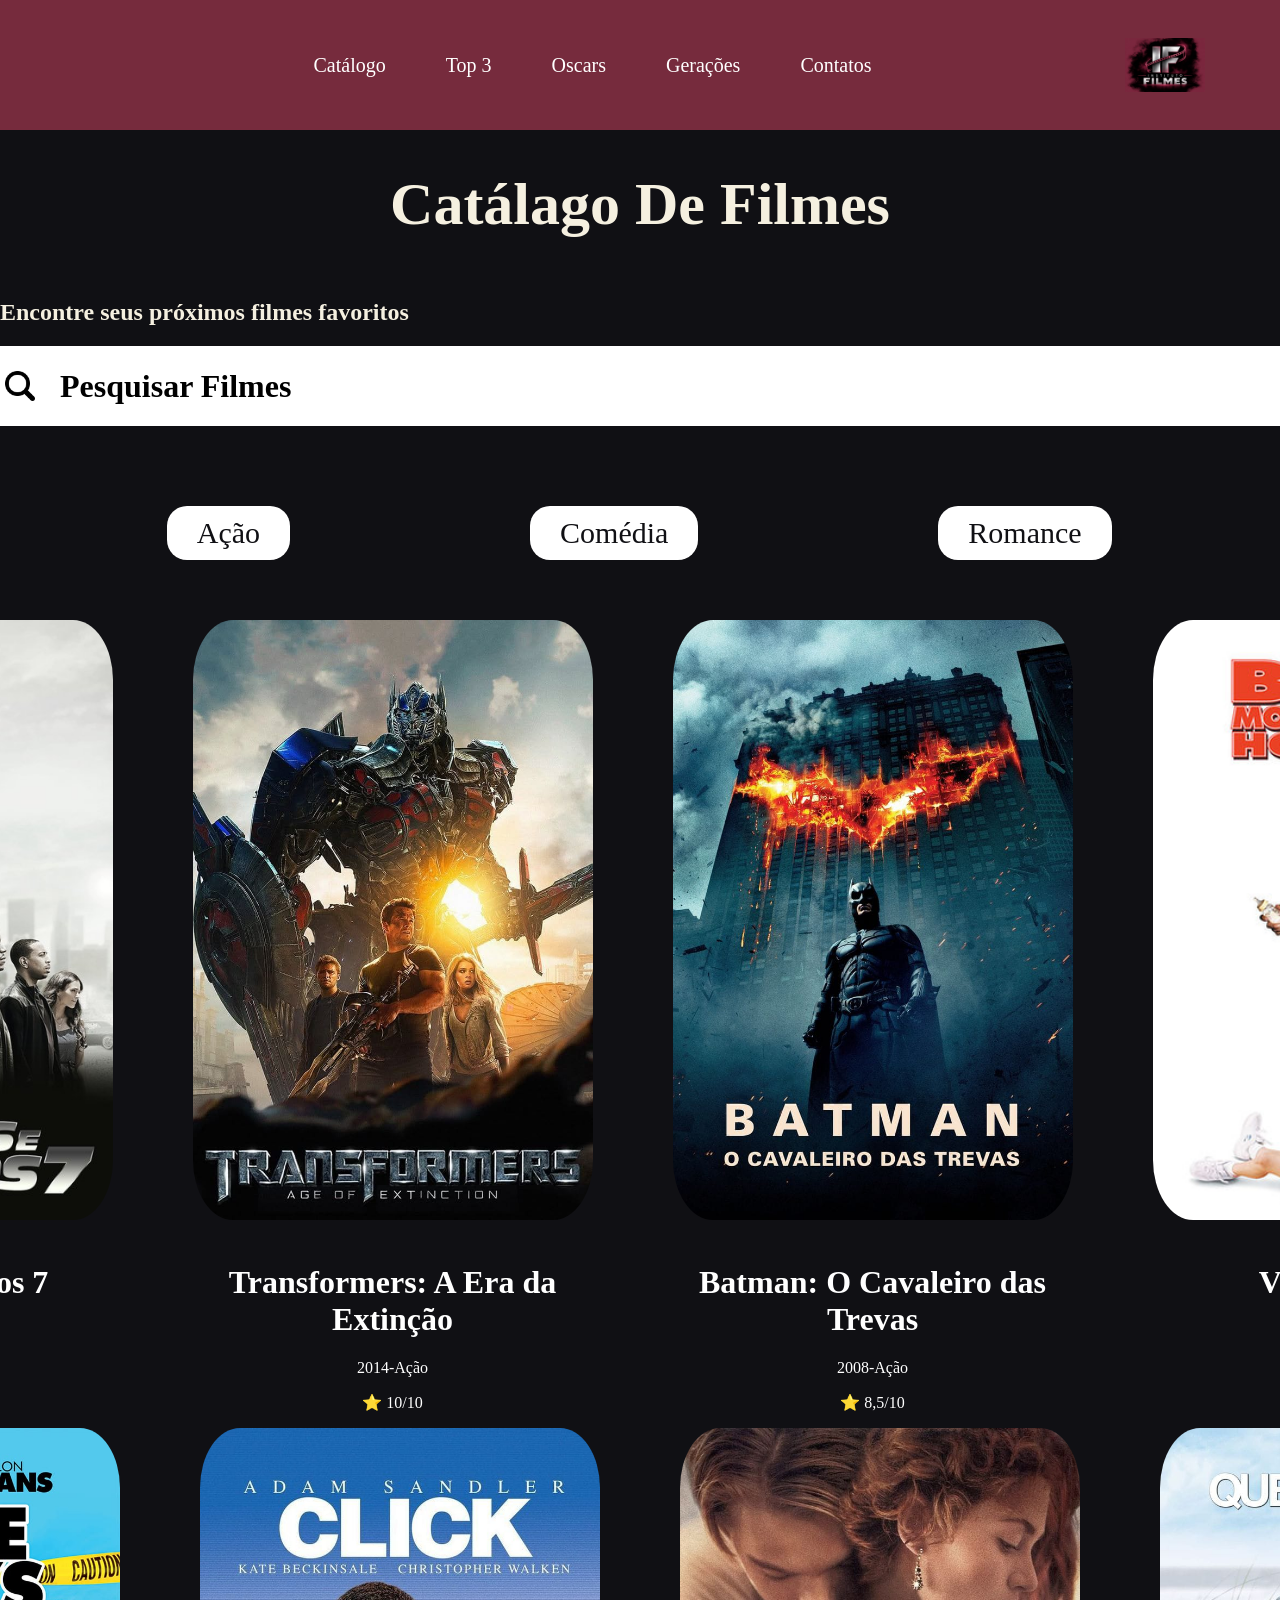
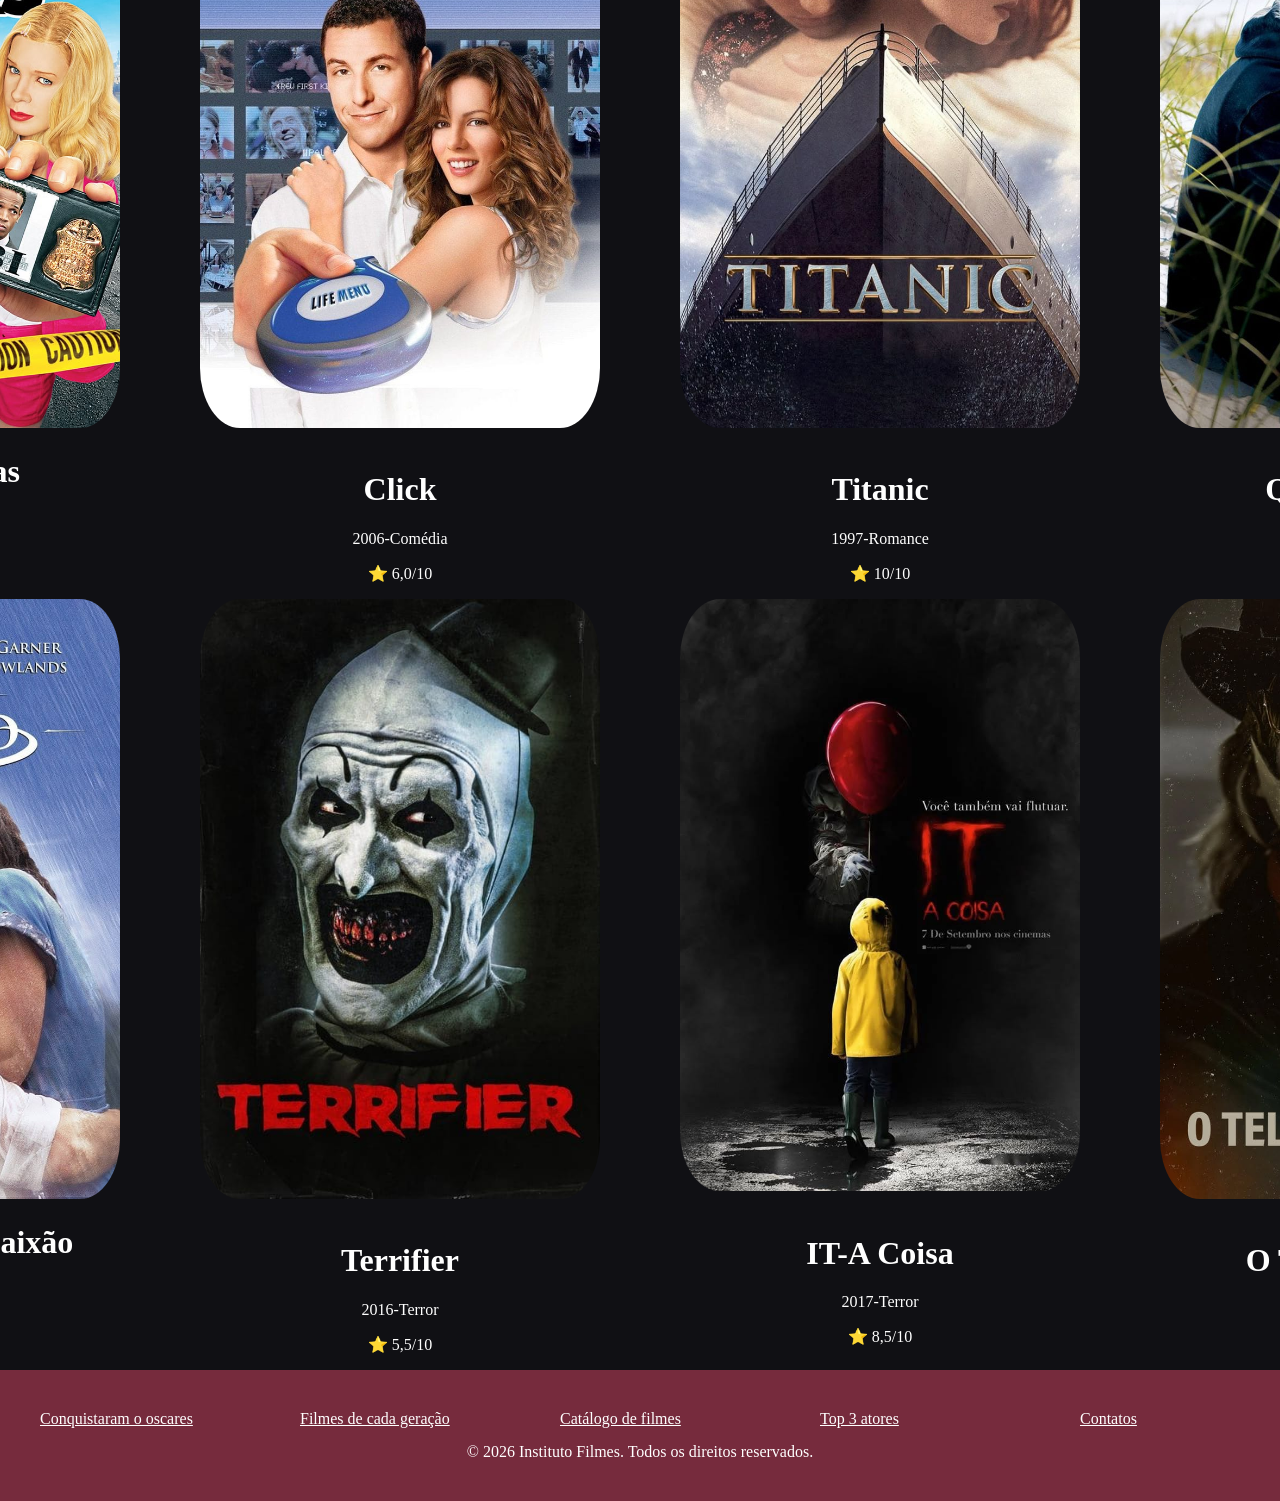
<file: site/pages/catalogo-filmes.html>
<!DOCTYPE html>
<html lang="en">

<head>
    <meta charset="UTF-8">
    <meta name="viewport" content="width=device-width, initial-scale=1.0">
    <title>Catálago de fimes</title>
    <link rel="stylesheet" href="../css/estilo-larissa1.css">
    <link rel="icon" type="image/png" href="../assets/img/logo01.jpeg">


<body>

    <header>
        <div></div>

        <nav class="topo-links">
            <a href="../pages/catalogo-filmes.html">Catálogo</a>
            <a href="../pages/atores.html">Top 3</a>
            <a href="../pages/oscar.html">Oscars</a>
            <a href="../pages/filmes-geracao.html">Gerações</a>
            <a href="../pages/contatos.html"> Contatos </a>
        </nav>


        <div class="logo">
              <img src="../assets/img/logo01.jpeg" alt="Logo da pagína">
            <a href="index.html"></a>
        </div>
    </header>

    <div class="card-tudo-cima">

        <div class="titulo-P">
            <h1> Catálago De Filmes </h1>
        </div>

        <div class="titulo-SB">
            <h2> Encontre seus próximos filmes favoritos </h2>
        </div>


        <div class="pesquisar">
            <img class="lupa-img" src="../assets/img/lupa.png" alt="imagem de lupa">
            <h1>Pesquisar Filmes</h1>
        </div>

        <div class="categorias">

            <div class="Catálago">
                <a> Todos </a>
            </div>

            <div class="Catálago">
                <a> Ação </a>
            </div>

            <div class="Catálago">
                <a> Comédia </a>
            </div>

            <div class="Catálago">
                <a> Romance </a>
            </div>

            <div class="Catálago">
                <a> Terror </a>
            </div>

        </div>

    </div>





    <div class="tudo-card-primeira-horizontal">

        <div class="linha">

            <div class="conteudo">
                <a href="https://pt.wikipedia.org/wiki/Furious_7" target="_blank">
                 <img class="imagems" src="../assets/img/velozes7=7.jpg" alt="imagem do filme velozes">
                </a>

                <img>
                <h1>Velozes e Furiosos 7</h1>
                <p>2015-Ação</p>
                <p>⭐ 9,5/10</p>

            </div>

            <div class="conteudo">
                <a href="https://pt.wikipedia.org/wiki/Transformers:_Age_of_Extinction" target="_blank">
                <img class="imagems" src="../assets/img/transforme.png" alt="imagem do filme transforme">
                </a>
                <img>
                <h1>Transformers: A Era da Extinção</h1>
                <p>2014-Ação</p>
                <p>⭐ 10/10</p>



            </div>


            <div class="conteudo">
                 <a href="https://pt.wikipedia.org/wiki/The_Dark_Knight" target="_blank">
                <img class="imagems" src="../assets/img/filme-batman.png" alt="imagem do filme batman">
                </a>
                <img>
                <h1>Batman: O Cavaleiro das Trevas</h1>
                <p>2008-Ação</p>
                <p>⭐ 8,5/10</p>

            </div>

            <div class="conteudo">
                <a href="https://pt.wikipedia.org/wiki/Big_Momma%27s_House_2" target="_blank">
                <img class="imagems" src="../assets/img/vovo-zona2.webp" alt="imagem do filme vovó-zona2">
                </a>
                <img>
                <h1>Vovó...Zona 2</h1>
                <p>2006-Comédia</p>
                <p>⭐ 8,0/10</p>

            </div>

        </div>
    </div>
















    <div class="tudo-card-segunda-horizontal">

        <div class="linha">

            <div class="conteudo">
                <a href="https://en-wikipedia-org.translate.goog/wiki/White_Chicks?_x_tr_sl=en&_x_tr_tl=pt&_x_tr_hl=pt&_x_tr_pto=tc" target="_blank">

                 <img class="imagems" src="../assets/img/as-branquelas-2.jpg" alt="imagem do filme as-brasquelas">
                 </a>

                <h1>As Branquelas</h1>
                <p>2004-Comédia</p>
                <p>⭐ 9,0/10</p>

            </div>

            <div class="conteudo">
                <a href="https://pt.wikipedia.org/wiki/Click_(filme)" target="_blank">

                <img class="imagems" src="../assets/img/imagem-click.jpg" alt="imagem-click">
                </a>

                <img>
                <h1>Click</h1>
                <p>2006-Comédia</p>
                <p>⭐ 6,0/10</p>



            </div>


            <div class="conteudo">
                <a href="https://pt.wikipedia.org/wiki/Titanic_(filme_de_1997)" target="_blank">
                <img class="imagems" src="../assets/img/imagem-titanic.jpg" alt="imagem imagem-titanic">
                </a>
                <img>
                <h1>Titanic</h1>
                <p>1997-Romance</p>
                <p>⭐ 10/10</p>

            </div>

            <div class="conteudo">
                <a href="https://en-wikipedia-org.translate.goog/wiki/Dear_John_(2010_film)?_x_tr_sl=en&_x_tr_tl=pt&_x_tr_hl=pt&_x_tr_pto=tc" target="_blank">
                <img class="imagems" src="../assets/img/filme-querido-john.jpg" alt="imagem-querido-jonh">
                </a>

                <img>
                <h1>Querido John</h1>
                <p>Querido John</p>
                <p>⭐ 7,5/10</p>

            </div>

        </div>
    </div>












        <div class="tudo-card-terceira-horizontal">

        <div class="linha">

            <div class="conteudo">
                <a href="https://en-wikipedia-org.translate.goog/wiki/The_Notebook?_x_tr_sl=en&_x_tr_tl=pt&_x_tr_hl=pt&_x_tr_pto=tc" target="_blank">
            
                 <img class="imagems" src="../assets/img/filme-paixão.jpeg" alt="imagem do filme o diário de uma paixão">

                 </a>

                <h1>Diário De Uma Paixão</h1>
                <p>2002-Romance</p>
                <p>⭐ 10/10</p>

            </div>

            <div class="conteudo">
                <a href="https://pt.wikipedia.org/wiki/Terrifier" target="_blank">

                <img class="imagems" src="../assets/img/filme-terrifier.jpg" alt="imagem-do-filme-terrifier">
                </a>

                <img>
                <h1>Terrifier</h1>
                <p>2016-Terror</p>
                <p>⭐ 5,5/10</p>



            </div>


            <div class="conteudo">
                <a href="https://pt.wikipedia.org/wiki/It_(2017)" target="_blank">
                <img class="imagems" src="../assets/img/filme-it.jpg" alt="imagem-do-it-A coisa">
                </a>
                <img>
                <h1> IT-A Coisa</h1>
                <p>2017-Terror</p>
                <p>⭐ 8,5/10</p>

            </div>

            <div class="conteudo">
                <a href="https://pt.wikipedia.org/wiki/The_Black_Phone" target="_blank">
                <img class="imagems" src="../assets/img/filme-telefone-preto.jpg" alt="imagem-telefone-preto">
                </a>
                <img>
                <h1>O Telefone Preto</h1>
                <p>2022-Terror</p>
                <p>⭐ 9,0/10</p>

            </div>

        </div>
























    


    </div>










     <footer>
        <div class="rodape">

            <div class="bloco">
                <div class="rp">
                    <a href="../projeto-final-lp2-main/site/pages/oscar.html">Conquistaram o oscares</a>
                </div>
            </div>

            <div class="bloco">
                <div class="rp">
                    <a href="../projeto-final-lp2-main/site/pages/filmes-geracao.html">Filmes de cada geração</a>
                </div>
            </div>

            <div class="bloco">
                <div class="rp"> <a href="../projeto-final-lp2-main/site/pages/catalogo-filmes.html">Catálogo de filmes</a>
                </div>
            </div>

            <div class="bloco">
                <div class="rp">
                    <a href="../projeto-final-lp2-main/site/pages/atores.html">Top 3 atores</a>
                </div>


            </div>

            <div class="bloco">
                <div class="rp">
                    <a href="../projeto-final-lp2-main/site/pages/contatos.html">Contatos</a>
                </div>

            </div>

        </div>

        <div class="rodapefim">
            © 2026 Instituto Filmes. Todos os direitos reservados.
        </div>
    </footer>




</body>

</html>
</file>
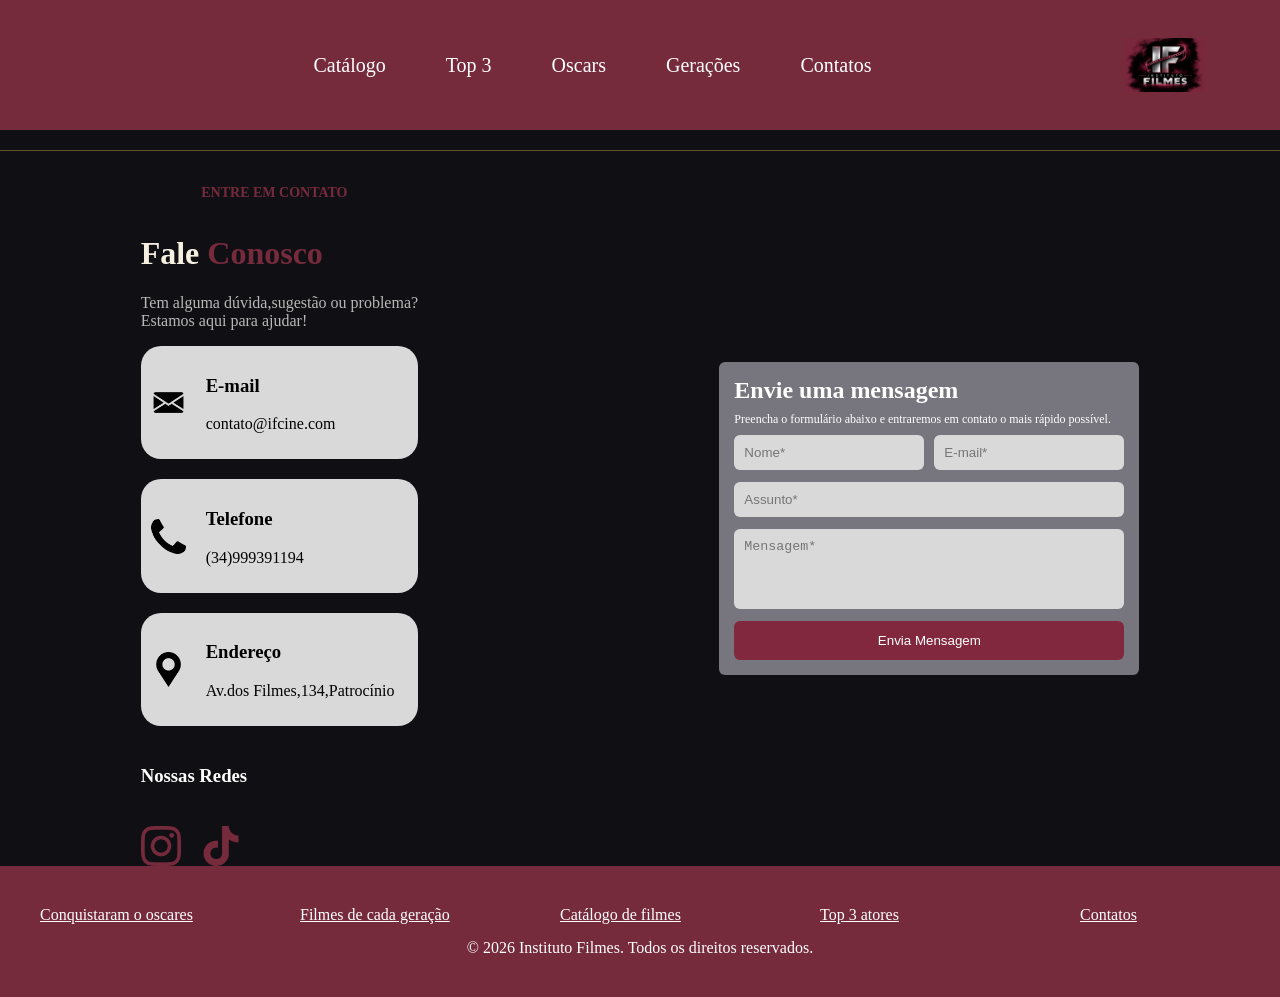
<file: site/pages/contatos.html>
<!DOCTYPE html>
<html lang="en">

<head>
    <meta charset="UTF-8">
    <meta name="viewport" content="width=device-width, initial-scale=1.0">
    <title>Document</title>
    <link rel="stylesheet" href="../css/estilo-larissa1.css">
    <link rel="icon" type="image/png" href="../assets/img/logo01.jpeg">

</head>

<body>

    <header>
        <div></div>

        <nav class="topo-links">
            <a href="../pages/catalogo-filmes.html">Catálogo</a>
            <a href="../pages/atores.html">Top 3</a>
            <a href="../pages/oscar.html">Oscars</a>
            <a href="../pages/filmes-geracao.html">Gerações</a>
            <a href="../pages/contatos.html"> Contatos </a>
        </nav>


        <div class="logo">
              <img src="../assets/img/logo01.jpeg" alt="Logo da pagína">
            <a href="index.html"></a>
        </div>
    </header>


    <div class="linha2"></div>

    <div class="card-tudo-contato">
        <div class="card-tudo-esquerda">

            <div class="entre-contato">
                <h2 class="subtitulo">ENTRE EM CONTATO</h2>
                <div class="linha3"></div>
            </div>

            <h1 class="titulo-contato">Fale <span class="conosco">Conosco</span></h1>

            <p class="descricao">
                Tem alguma dúvida,sugestão ou problema?<br>
                Estamos aqui para ajudar!
            </p>





            <div class="conteudo-principal1">

                <div class="informacoes">

                    <div class="info">
                        <img class="iconeInfo" src="../assets/img/gmail].png ">
                        <div>
                            <h3>E-mail</h3>
                            <p>contato@ifcine.com</p>
                        </div>
                    </div>

                    <div class="info">
                        <img class="iconeInfo" src="../assets/img/telefone(1).png">
                        <div>
                            <h3>Telefone</h3>
                            <p>(34)999391194</p>
                        </div>
                    </div>

                    <div class="info">
                       <img class="iconeInfo" src="../assets/img/pin-de-localizacao.png">
                        <div>
                            <h3>Endereço</h3>
                            <p>Av.dos Filmes,134,Patrocínio</p>
                        </div>
                    </div>

                    <h3 class="redes-titulo">Nossas Redes</h3>

                    <div class="redes">
                        <img class="icone" src="../assets/img/instagram(2).png" alt="icone do instagram">
                        <img class="icone" src="../assets/img/tik-tok2.png" alt="icone do Tiktok">
                    </div>



                </div>
            </div>

        </div>







        <div class="formulario">

            <h2>Envie uma mensagem</h2>

            <p>
                Preencha o formulário abaixo e entraremos em contato o
                mais rápido possível.
            </p>

            <form>

                <div class="campos">
                    <input type="text" placeholder="Nome*">
                    <input type="email" placeholder="E-mail*">
                </div>

                <input type="text" placeholder="Assunto*">

                <textarea placeholder="Mensagem*"></textarea>

                <button type="submit">
                    Envia Mensagem
                </button>

            </form>

        </div>

    </div>



    <div class="linha-final"></div>

    </main>

    </div>

</body>

</html>












     <footer>
        <div class="rodape">

            <div class="bloco">
                <div class="rp">
                    <a href="../projeto-final-lp2-main/site/pages/oscar.html">Conquistaram o oscares</a>
                </div>
            </div>

            <div class="bloco">
                <div class="rp">
                    <a href="../projeto-final-lp2-main/site/pages/filmes-geracao.html">Filmes de cada geração</a>
                </div>
            </div>

            <div class="bloco">
                <div class="rp"> <a href="../projeto-final-lp2-main/site/pages/catalogo-filmes.html">Catálogo de filmes</a>
                </div>
            </div>

            <div class="bloco">
                <div class="rp">
                    <a href="../projeto-final-lp2-main/site/pages/atores.html">Top 3 atores</a>
                </div>


            </div>

            <div class="bloco">
                <div class="rp">
                    <a href="../projeto-final-lp2-main/site/pages/contatos.html">Contatos</a>
                </div>

            </div>

        </div>

        <div class="rodapefim">
            © 2026 Instituto Filmes. Todos os direitos reservados.
        </div>
    </footer>












</body>

</html>
</file>
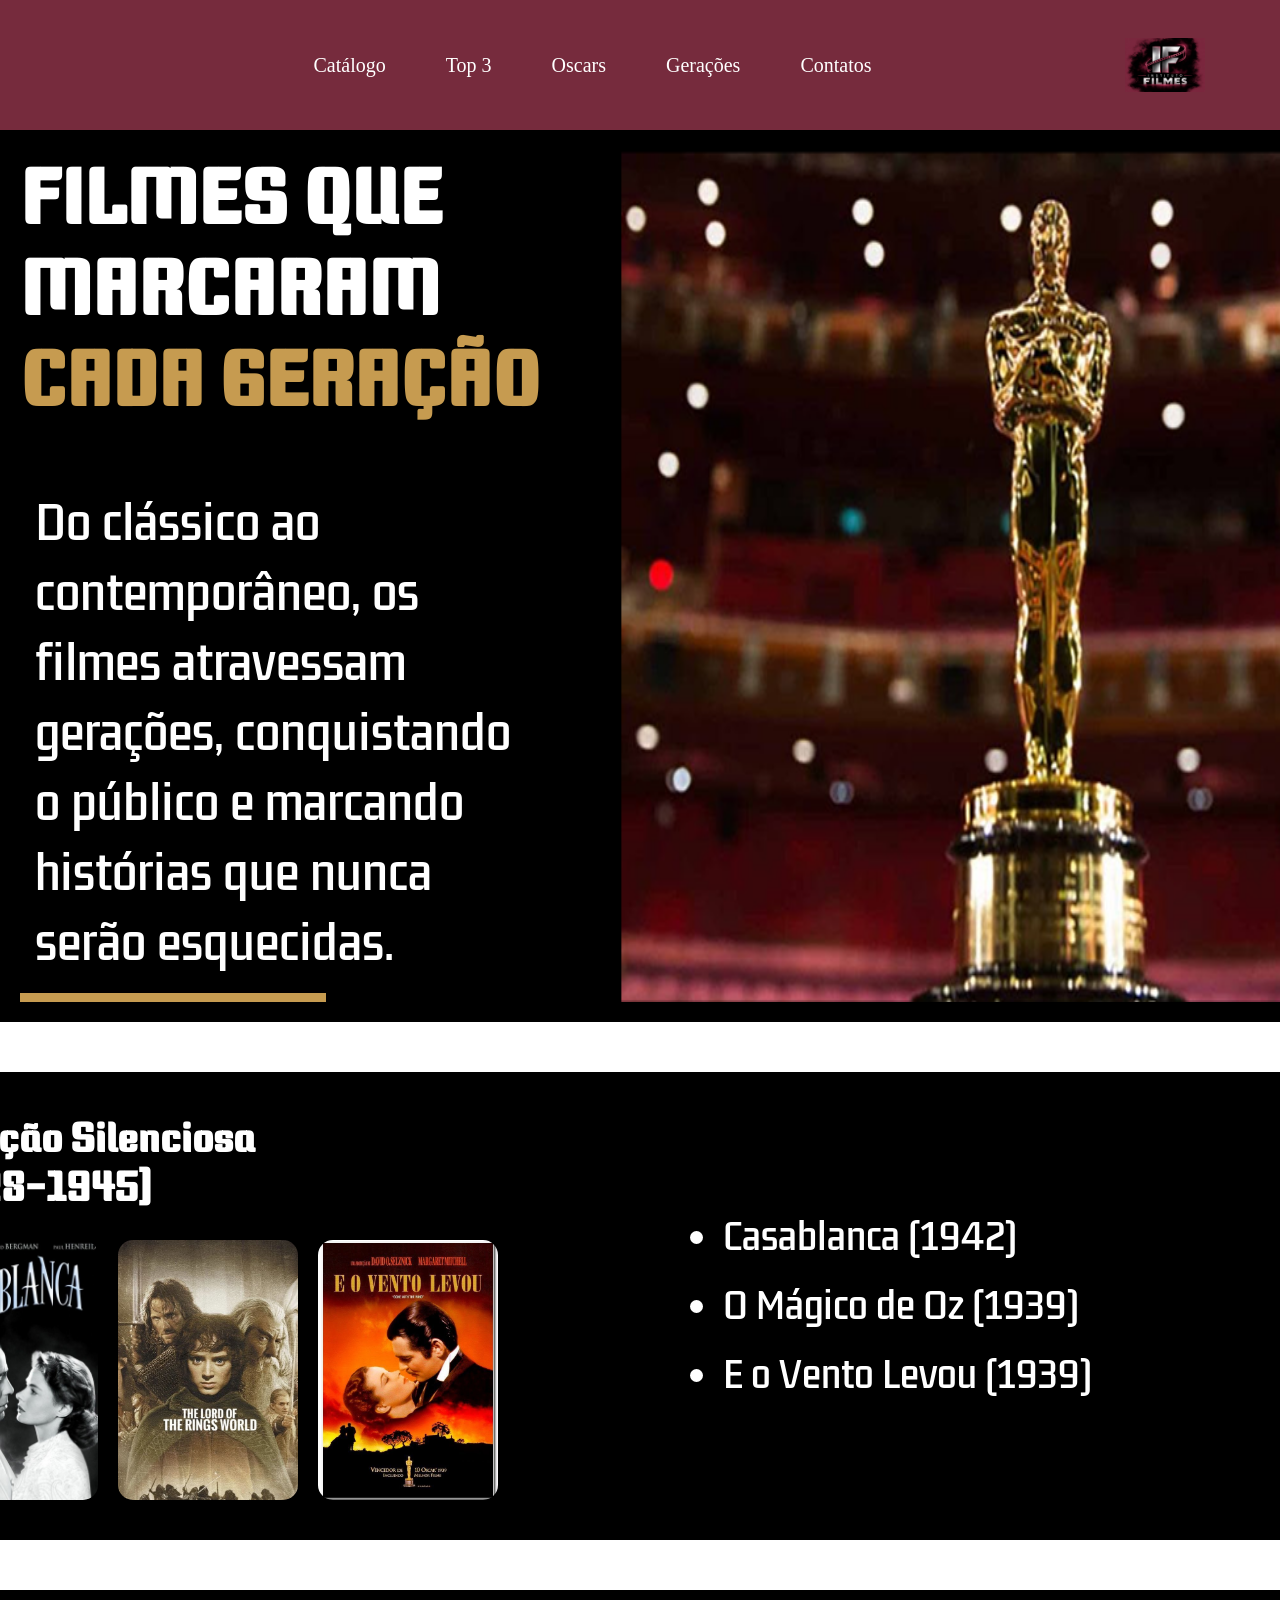
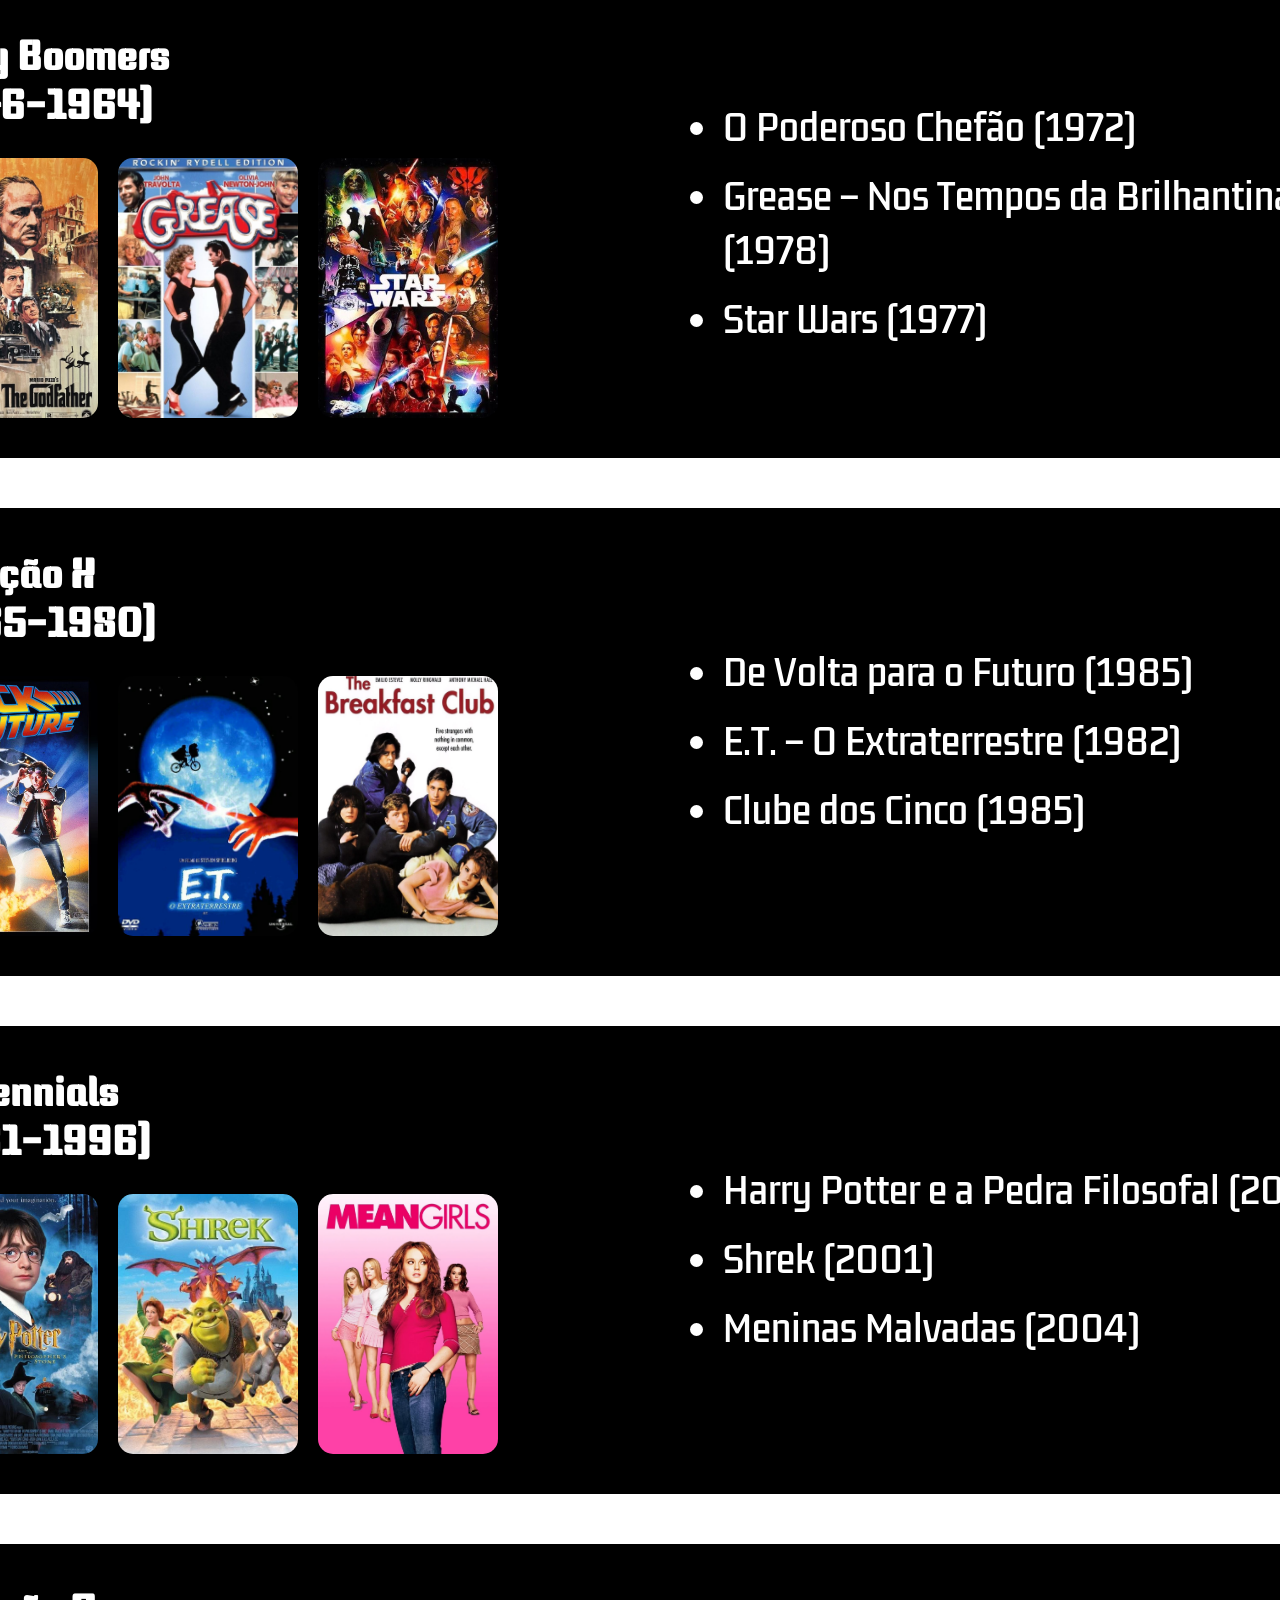
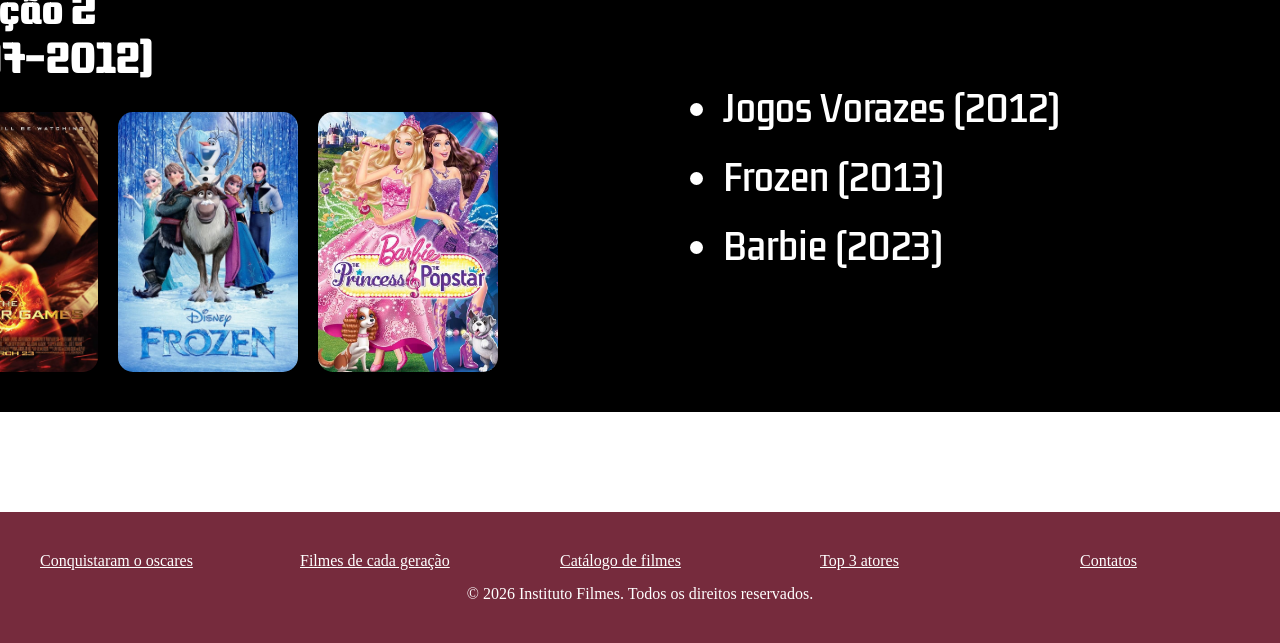
<file: site/pages/filmes-geracao.html>
<!DOCTYPE html>
<html lang="en">

<head>
    <meta charset="UTF-8">
    <meta name="viewport" content="width=device-width, initial-scale=1.0">
    <title>Filmes que marcaram cada geração</title>
    <link rel="stylesheet" href="../css/estilo.css">
    <link rel="icon" type="image/png" href="../assets/img/logo01.jpeg">

</head>

<body>

    <header>
        <div></div>

        <nav class="topo-links">
            <a href="../pages/catalogo-filmes.html">Catálogo</a>
            <a href="../pages/atores.html">Top 3</a>
            <a href="../pages/oscar.html">Oscars</a>
            <a href="../pages/filmes-geracao.html">Gerações</a>
            <a href="../pages/contatos.html"> Contatos </a>
        </nav>


        <div class="logo">
              <img src="../assets/img/logo01.jpeg" alt="Logo da pagína">
            <a href="index.html"></a>
        </div>
    </header>

    <div class="cardpag2">

        <div class="card1pag2">
            <div class="titulo1">
                <h1>FILMES QUE MARCARAM <span class="destaquedotext">CADA GERAÇÃO</span></h1>
            </div>

            <p>Do clássico ao contemporâneo,
                os filmes atravessam gerações, conquistando o público e marcando histórias que nunca serão
                esquecidas.</p>

            <div class="linhapag2"></div>

        </div>
        <div class="card2pag2">

            <img class="img2" src="../assets/img/Rectangle 35.png" alt="logo da img do oscar" style="width: 850px;">

        </div>

    </div>
    </div>

    <div class="filmes-pag2">
        
            <div class="timeline-linha">
                <div class="bolinha"></div>
                <div class="bolinha"></div>
                <div class="bolinha"></div>
                <div class="bolinha"></div>
                <div class="bolinha"></div>
            </div>
            
        <div class="cards0">
            <div class="card0pag2">
                <div class="card0-esquerda">
                    <div class="card0-geracao">
                        <h2>Geração Silenciosa</h2>
                        <h2>(1928–1945)</h2>
                    </div>
                    <div class="card0-cartazes">
                        <img src="../assets/img/casablanp2.jpeg" alt="casablanca">
                        <img src="../assets/img/thelord.jpeg" alt="thelord">
                        <img src="../assets/img/eoventop2.jpeg" alt="eovento">
                    </div>
                </div>
                <div class="card0direita">
                    <ul>
                        <li>
                            Casablanca (1942)
                        </li>
                        <li>
                            O Mágico de Oz (1939)
                        </li>
                        <li>
                            E o Vento Levou (1939)
                        </li>
                    </ul>
                </div>
            </div>



            <div class="card0pag2">
                <div class="card0-esquerda">
                    <div class="card0-geracao">
                        <h2>Baby Boomers</h2>
                        <h2>(1946–1964)</h2>
                    </div>
                    <div class="card0-cartazes">
                        <img src="../assets/img/opoderosop2.jpeg" alt="opoder">
                        <img src="../assets/img/greasep2.jpeg" alt="grease">
                        <img src="../assets/img/starp2.jpeg" alt="starwars">
                    </div>
                </div>
                <div class="card0direita">
                    <ul>
                        <li>O Poderoso Chefão (1972)</li>
                        <li>Grease – Nos Tempos da Brilhantina (1978)</li>
                        <li>Star Wars (1977)</li>
                    </ul>
                </div>
            </div>



            <div class="card0pag2">
                <div class="card0-esquerda">
                    <div class="card0-geracao">
                        <h2>Geração X</h2>
                        <h2>(1965–1980)</h2>
                    </div>
                    <div class="card0-cartazes">
                        <img src="../assets/img/devolap2.jpeg" alt="devolta">
                        <img src="../assets/img/etp2.jpeg" alt="et">
                        <img src="../assets/img/clubp2.jpeg" alt="clube">
                    </div>
                </div>
                <div class="card0direita">
                    <ul>
                        <li>De Volta para o Futuro (1985)</li>
                        <li>E.T. – O Extraterrestre (1982)</li>
                        <li>Clube dos Cinco (1985)</li>
                    </ul>
                </div>
            </div>



            <div class="card0pag2">
                <div class="card0-esquerda">
                    <div class="card0-geracao">
                        <h2>Millennials</h2>
                        <h2>(1981–1996)</h2>
                    </div>
                    <div class="card0-cartazes">
                        <img src="../assets/img/harryp2.jpeg" alt="Harry">
                        <img src="../assets/img/shrekp2.jpeg" alt="Shrek">
                        <img src="../assets/img/meninasp2.jpeg" alt="Meninas">
                    </div>
                </div>
                <div class="card0direita">
                    <ul>
                        <li>Harry Potter e a Pedra Filosofal (2001)</li>
                        <li>Shrek (2001)</li>
                        <li>Meninas Malvadas (2004)</li>
                    </ul>
                </div>
            </div>



            <div class="card0pag2">
                <div class="card0-esquerda">
                    <div class="card0-geracao">
                        <h2>Geração Z</h2>
                        <h2>(1997–2012)</h2>
                    </div>
                    <div class="card0-cartazes">
                        <img src="../assets/img/jogosp2.jpeg" alt="Jogos">
                        <img src="../assets/img/frozp2.jpeg" alt="Frozen">
                        <img src="../assets/img/barbiep2.jpeg" alt="Barbie">
                    </div>
                </div>
                <div class="card0direita">
                    <ul>
                        <li>Jogos Vorazes (2012)</li>
                        <li>Frozen (2013)</li>
                        <li>Barbie (2023)</li>
                    </ul>
                </div>
            </div>


        </div>

    </div>


     <footer>
        <div class="rodape">

            <div class="bloco">
                <div class="rp">
                    <a href="../projeto-final-lp2-main/site/pages/oscar.html">Conquistaram o oscares</a>
                </div>
            </div>

            <div class="bloco">
                <div class="rp">
                    <a href="../projeto-final-lp2-main/site/pages/filmes-geracao.html">Filmes de cada geração</a>
                </div>
            </div>

            <div class="bloco">
                <div class="rp"> <a href="../projeto-final-lp2-main/site/pages/catalogo-filmes.html">Catálogo de filmes</a>
                </div>
            </div>

            <div class="bloco">
                <div class="rp">
                    <a href="../projeto-final-lp2-main/site/pages/atores.html">Top 3 atores</a>
                </div>


            </div>

            <div class="bloco">
                <div class="rp">
                    <a href="../projeto-final-lp2-main/site/pages/contatos.html">Contatos</a>
                </div>

            </div>

        </div>

        <div class="rodapefim">
            © 2026 Instituto Filmes. Todos os direitos reservados.
        </div>
    </footer>

</body>

</html>
</file>
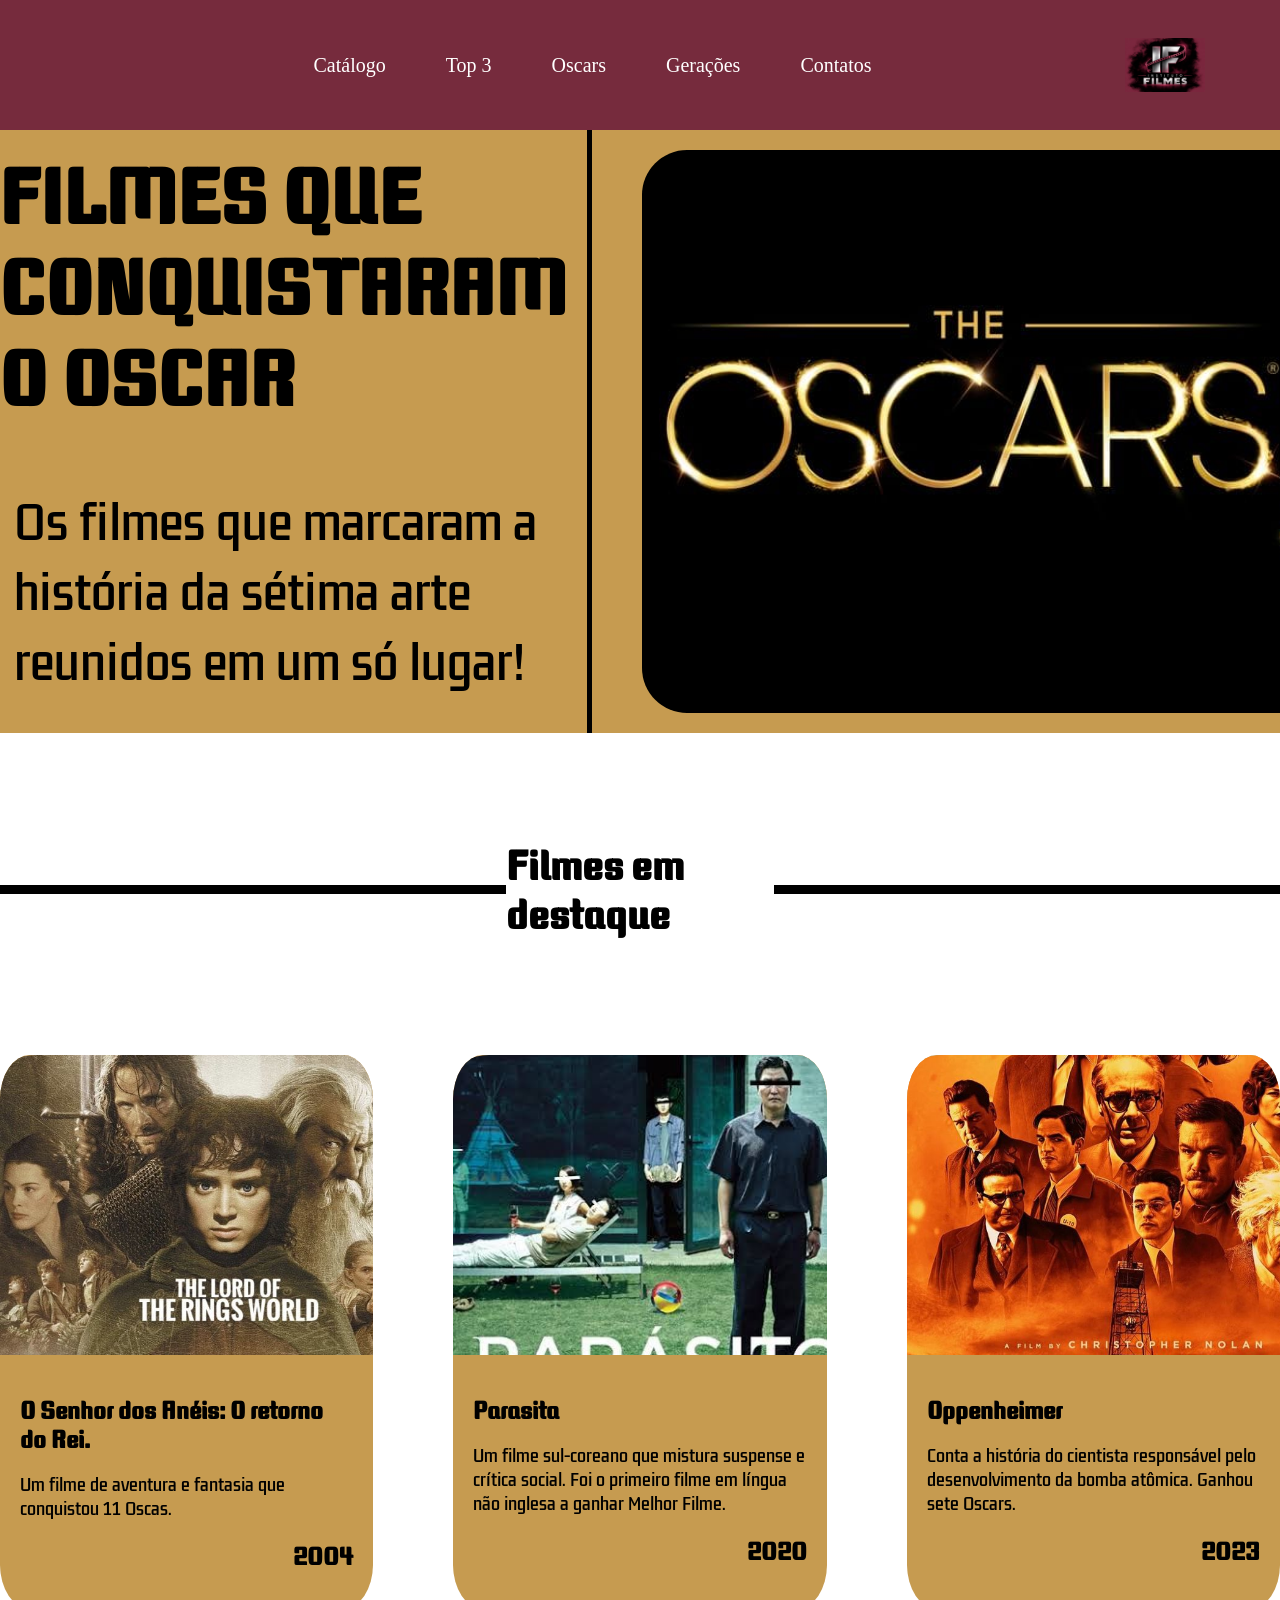
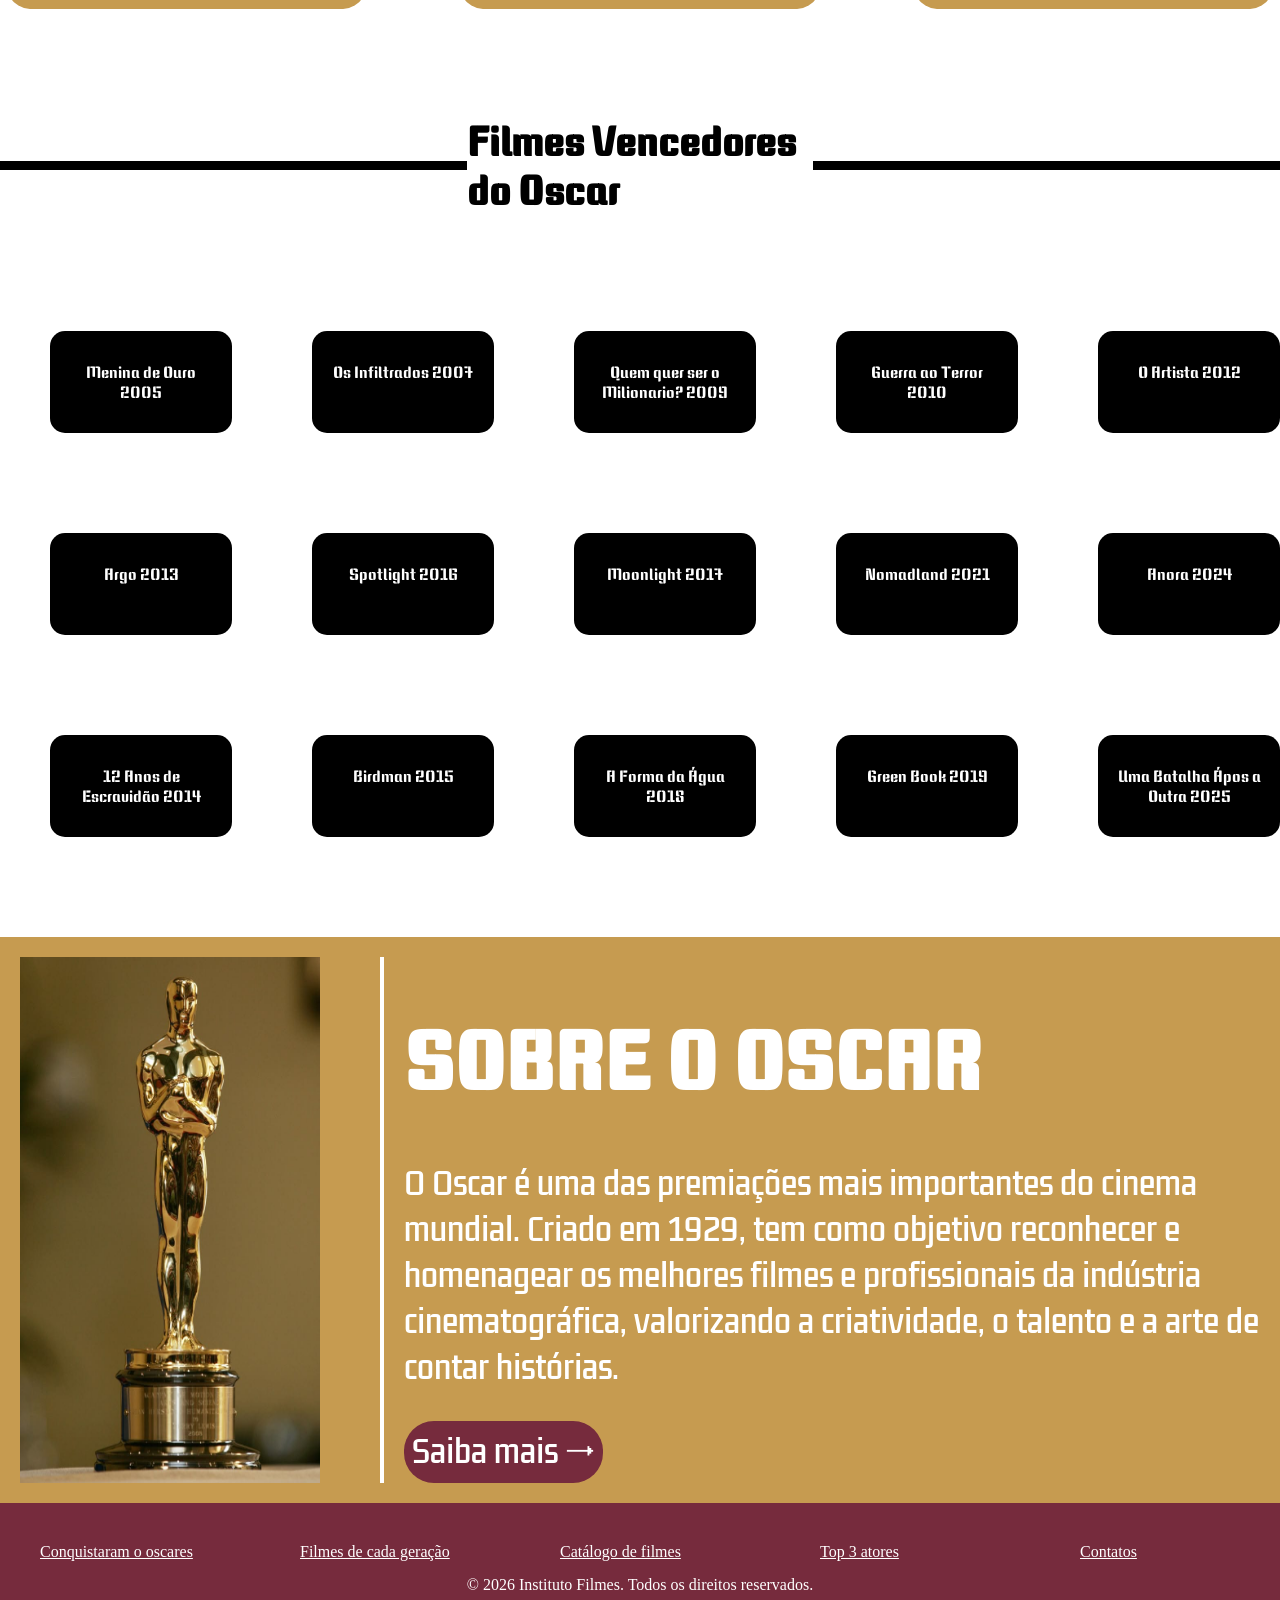
<file: site/pages/oscar.html>
<!DOCTYPE html>
<html lang="en">

<head>
    <meta charset="UTF-8">
    <meta name="viewport" content="width=device-width, initial-scale=1.0">
    <title>Filmes que conquistaram o Osca</title>
    <link rel="stylesheet" href="../css/estilo.css">
    <link rel="icon" type="image/png" href="../assets/img/logo01.jpeg">

</head>

<body>

    <header>
        <div></div>

        <nav class="topo-links">
            <a href="../pages/catalogo-filmes.html">Catálogo</a>
            <a href="../pages/atores.html">Top 3</a>
            <a href="../pages/oscar.html">Oscars</a>
            <a href="../pages/filmes-geracao.html">Gerações</a>
            <a href="../pages/contatos.html"> Contatos </a>
        </nav>


        <div class="logo">
              <img src="../assets/img/logo01.jpeg" alt="Logo da pagína">
            <a href="index.html"></a>
        </div>
    </header>

    <div class="card0">

        <div class="card1">
            <div class="titulo1">
                <h1>FILMES QUE CONQUISTARAM O OSCAR</h1>
            </div>

            <p>Os filmes que marcaram a história da sétima arte reunidos em um só lugar!</p>

        </div>
        <div class="card2">

            <img class="img1" src="../assets/img/imagemtheoscar.jpeg" alt="logo da img do oscar">

        </div>

    </div>

    </div>

    <div class="titulo2">
        <div class="linha"></div>
        <h1>Filmes em destaque</h1>
        <div class="linha"></div>
    </div>

    <div class="cardao">
        <div class="cardinho">

            <img src="../assets/img/thelord.jpeg" alt="imagemdoprimeirofilme">

            <div class="cardinho-textos">
                <h2>O Senhor dos Anéis: O retorno do Rei.</h2>
                <p>Um filme de aventura e fantasia que conquistou 11 Oscas.</p>
                <h2 id="direita">2004</h2>
            </div>

        </div>

        <div class="cardinho">

            <img src="../assets/img/parasitos.jpeg" alt="imagemdosegundofilme">
            <div class="cardinho-textos">
                <h2>Parasita</h2>
                <p>Um filme sul-coreano que mistura suspense e crítica social. Foi o primeiro filme em língua não
                    inglesa a ganhar Melhor Filme.</p>
                <h2 id="direita">2020</h2>
            </div>
        </div>

        <div class="cardinho">

            <img src="../assets/img/oppenheimer.jpeg" alt="imagemdoterceirofilme">
            <div class="cardinho-textos">
                <h2>Oppenheimer</h2>
                <p>Conta a história do cientista responsável pelo desenvolvimento da bomba atômica. Ganhou sete Oscars.
                </p>
                <h2 id="direita">2023</h2>
            </div>

        </div>

    </div>

    <div class="titulo2">

        <div class="linha"></div>
        <h1>Filmes Vencedores do Oscar</h1>
        <div class="linha"></div>

    </div>

    <div class="parent">

        <div class="div1">
            <a href="https://pt.wikipedia.org/wiki/Million_Dollar_Baby" target="_blank">
            <p>Menina de Ouro 2005</p></a>
        </div>

        <div class="div2">
            <a href="https://pt.wikipedia.org/wiki/The_Departed" target="_blank">
            <p>Os Infiltrados 2007</p></a>
        </div>

        <div class="div3">
            <a href="https://pt.wikipedia.org/wiki/Slumdog_Millionaire" target="_blank">
            <p>Quem quer ser o Milionario? 2009</p></a>
        </div>

        <div class="div4">
            <a href="https://pt.wikipedia.org/wiki/The_Hurt_Locker" target="_blank">
            <p>Guerra ao Terror 2010</p></a>
        </div>

        <div class="div5">
            <a href="https://pt.wikipedia.org/wiki/O_Artista" target="_blank">
            <p>O Artista 2012</p></a>
        </div>

        <div class="div6">
            <a href="https://pt.wikipedia.org/wiki/Argo_(filme)" target="_blank">
            <p>Argo 2013</p></a>
        </div>

        <div class="div7">
            <a href="https://pt.wikipedia.org/wiki/12_Years_a_Slave" target="_blank">
            <p>12 Anos de Escravidão 2014</p></a>
        </div>

        <div class="div9">
            <a href="https://pt.wikipedia.org/wiki/Birdman_ou_(A_Inesperada_Virtude_da_Ignor%C3%A2ncia)" target="_blank">
            <p>Birdman 2015</p></a>
        </div>

        <div class="div10">
            <a href="//pt.wikipedia.org/wiki/Spotlight_(filme)" target="_blank">
            <p>Spotlight 2016</p></a>
        </div>

        <div class="div11">
            <a href="https://pt.wikipedia.org/wiki/Moonlight_(filme)" target="_blank">
            <p>Moonlight 2017</p></a>
        </div>

        <div class="div12">
            <a href="https://pt.wikipedia.org/wiki/A_Forma_da_%C3%81gua" target="_blank">
            <p>A Forma da Água 2018</p></a>
        </div>

        <div class="div13">
            <a href="https://pt.wikipedia.org/wiki/Green_Book" target="_blank">
            <p>Green Book 2019</p></a>
        </div>

        <div class="div14">
            <a href="https://pt.wikipedia.org/wiki/Nomadland" target="_blank">           
            <p>Nomadland 2021</p></a>
        </div>

        <div class="div15">
            <a href="https://pt.wikipedia.org/wiki/Anora" target="_blank">
            <p>Anora 2024</p></a>
        </div>

        <div class="div16">
            <a href="https://pt.wikipedia.org/wiki/One_Battle_After_Another" target="_blank">
            <p>Uma Batalha Ápos a Outra
                2025</p></a>
        </div>

    </div>


    <div class="sobreooscar">
        <img src="../assets/img/sobreooscar.jpeg" alt="imagemdoterceirofilme">
        <div class="linha-oscar"></div>
        <div class="elesobre">
            <div class="titulo1">
                <h1>SOBRE O OSCAR</h1>
            </div>
            <p>O Oscar é uma das premiações mais importantes do cinema mundial. Criado em 1929, tem como
                objetivo reconhecer e
                homenagear os melhores filmes e profissionais da indústria cinematográfica,
                valorizando a criatividade, o talento e a
                arte de contar histórias.</p>

            <div class="saib">
                <a href="https://pt.wikipedia.org/wiki/Oscar_de_melhor_filme" target="_blank">
                <p>Saiba mais ⭢</p>
                </a>
            </div>
        </div>
    </div>

     <footer>
        <div class="rodape">

            <div class="bloco">
                <div class="rp">
                    <a href="../projeto-final-lp2-main/site/pages/oscar.html">Conquistaram o oscares</a>
                </div>
            </div>

            <div class="bloco">
                <div class="rp">
                    <a href="../projeto-final-lp2-main/site/pages/filmes-geracao.html">Filmes de cada geração</a>
                </div>
            </div>

            <div class="bloco">
                <div class="rp"> <a href="../projeto-final-lp2-main/site/pages/catalogo-filmes.html">Catálogo de filmes</a>
                </div>
            </div>

            <div class="bloco">
                <div class="rp">
                    <a href="../projeto-final-lp2-main/site/pages/atores.html">Top 3 atores</a>
                </div>


            </div>

            <div class="bloco">
                <div class="rp">
                    <a href="../projeto-final-lp2-main/site/pages/contatos.html">Contatos</a>
                </div>

            </div>

        </div>

        <div class="rodapefim">
            © 2026 Instituto Filmes. Todos os direitos reservados.
        </div>
    </footer>

</body>

</html>
</file>
<file: site/css/estilo-larissa1.css>
header {
    display: flex;
    justify-content: space-between;
    align-items: center;
    padding: 25px 60px;
    background: #762b3d;
}

.logo {
    display: flex;
    align-items: center;
    gap: 15px;
}

.logo img {
    width: 80px;
    height: 80px;
    object-fit: contain;
}


.topo-links,
.icones-super {
    display: flex;
    align-items: center;
    gap: 20px;
}

.topo-links a,
.icones-super a {
    text-decoration: none;
    color: #ffff;
    font-size: 20px;

}

.topo-links a {
    padding: 15px 20px;
    font-size: 20px;
}


body {
    margin: 0px;
    width: 100%;
    height: 100dvh;
    background-color: #101014;


}

.titulo-P {

    display: flex;
    align-items: center;
    justify-content: center;
    text-align: center;
    font-size: 30px;
    color: #f5f0e0
}

.pesquisar {

    display: flex;
    align-items: center;
    gap: 20px;

    background-color: #ffffff;

    img {

        width: 40px;
        height: 40px;

    }
}

.categorias {

    display: flex;
    justify-content: center;
    align-items: center;
    gap: 80px;
    color: #f5f0e0
}

.Catálago {
    display: flex;
    justify-content: center;
    gap: 20px;
    align-items: center;
    color: #101014;
}


.Catálago a {
    display: block;
    background-color: #FFFFFF;
    border-radius: 20px;
    font-size: 30px;
    padding: 10px;
    padding-left: 30px;
    padding-right: 30px;
    margin: 80px;
    margin-bottom: 60px;

}


.linha {

    display: flex;
    justify-content: center;
    gap: 80px;
    align-items: center;
    align-items: start;
}





.imagems {

    width: 400px;
    border-radius: 10%;
}


.titulo-SB {
    color: #f5f0e0
}

.conteudo h1,
.conteudo p {
    text-align: center;
    color: #FFFFFF
}

.tudo-card-primeira-horizontal {

    display: grid;
    grid-template-columns: repeat(2, 15px);
    justify-content: center;


}






.tudo-card-terceira-horizontal img,
.tudo-card-segunda-horizontal img,
.tudo-card-primeira-horizontal img {

    transition: transform .4s ease;
    cursor: pointer;
}

.tudo-card-terceira-horizontal img:hover,
.tudo-card-segunda-horizontal img:hover,
.tudo-card-primeira-horizontal img:hover {
    transform: translateY(-12px) scale(1.05);
    box-shadow: 0 15px 30px rgba(139, 69, 19, 0.4);
}









@media (max-width: 768px) {
    .card-tudo-cima {
        padding: 15px;
        text-align: center;
    }

    .titulo-P {
        font-size: 20px;
    }

    .titulo-SB {
        font-size: 14px;
        margin-bottom: 15px;
    }

    .pesquisar {
        width: 90%;
        margin: 0 auto 20px auto;
        padding: 8px 15px;
        border-radius: 15px;
        gap: 10px;
        box-sizing: border-box;
    }

    .pesquisar img {
        width: 24px;
        height: 24px;
    }

    .pesquisar h1 {
        font-size: 16px;
        margin: 0;
        color: #101014;
    }

    .categorias {
        flex-wrap: wrap;
        gap: 10px;
        margin-bottom: 30px;
    }

    .Catálago {
        gap: 0;
    }

    .Catálago a {
        font-size: 16px;
        padding: 8px 18px;
        margin: 0;
    }

    .tudo-card-primeira-horizontal,
    .tudo-card-segunda-horizontal,
    .tudo-card-terceira-horizontal {
        display: block;
        width: 100%;
        box-sizing: border-box;
        padding: 0 12px;
    }

    .linha {
        display: grid;
        grid-template-columns: repeat(2, minmax(0, 1fr));
        gap: 20px 14px;
        align-items: start;
        margin-bottom: 24px;
    }
     





    .conteudo {
        width: 100%;
        display: flex;
        flex-direction: column;
        align-items: center;
    }

    .conteudo a {
        width: 100%;
    }

    .imagems {
        width: 100%;
        height: auto;
        border-radius: 12px;
    }

    .conteudo h1 {
        font-size: 15px;
        margin: 8px 0 4px 0;
    }

    .conteudo p {
        font-size: 12px;
        margin: 2px 0;
    }
}















.linha2 {
    border-bottom: 1px solid #5f5228;
    margin: 20px 0;
}

.card-tudo-contato {
    display: flex;
    flex-direction: row;
    align-items: center;
    justify-content: space-around;
    gap: 20px;
    margin-top: 20px;
}

.entre-contato {
    display: flex;
    flex-direction: row;
    justify-content: center;
    align-items: center;
}

.subtitulo {
    font-size: 14px;
    color: #762B3D;
    margin-right: 10px;
}

.linha3 {
    border-bottom: 3px solid #762B3D;
    margin: 20px 0;
}

.h1 {
    titulo-contato {
        color: #f62b3d;
    }

    titulo-contato span {
        color: #9b8b59;
    }
}

.informacoes {
    display: flex;
    flex-direction: column;
    gap: 20px;
    border-bottom: 30px;

}

.info {
    display: flex;
    align-items: center;
    gap: 20px;
    padding: 10px;

    background-color: #D9D9D9;

    span {
        font-size: 40px;
    }

    border-radius:20px;

}


.descricao {
    color: #B8B8B8;
}

.conosco {

    color: #762B3D;
}

.redes-titulo {
    color: #FFFFFF;
}



.titulo-contato {
    color: #F5F0E0;
}

.iconeInfo{
    width: 35px;
}

.icone {

    width: 40px;
    display: flex;
}


.redes {
    
    display: flex;
    gap: 20px;
}










.formulario {
    display: flex;
    flex-direction: column;
    gap: 8px;
    background-color: #77767e;
    width: 45%;
    max-width: 420px;
    height: auto;
    padding: 15px;
    box-sizing: border-box;
    border-radius: 6px;
}



.formulario h2 {
    color: white;
    margin: 0;
}

.formulario p {
    color: white;
    font-size: 12px;
    margin: 0;
}

.formulario form {
    display: flex;
    flex-direction: column;
    gap: 12px;
}

.campos {
    display: flex;
    gap: 10px;
}

.formulario input,
.formulario textarea {
    border: none;
    border-radius: 6px;
    padding: 10px;
    background-color: #d9d9d9;
    box-sizing: border-box;
    outline: none;
}

.campos input {
    width: 50%;
}

.formulario form>input {
    width: 100%;
}

.formulario textarea {
    width: 100%;
    height: 80px;
    resize: none;
}

.formulario button {
    background-color: #81283e;
    color: white;
    border: none;
    border-radius: 6px;
    padding: 12px;

}









@media (max-width: 768px) {
    .linha2 {
        margin: 15px 0;
    }

    .card-tudo-contato {
        flex-direction: column;
        align-items: center;
        justify-content: center;
        gap: 30px;
        padding: 15px;
        box-sizing: border-box;
    }

    .card-tudo-esquerda {
        order: 1;
        width: 100%;
        display: flex;
        flex-direction: column;
        align-items: center;
        text-align: center;
    }

    .entre-contato {
        justify-content: center;
    }

    .subtitulo {
        font-size: 13px;
        margin-right: 0;
    }

    .linha3 {
        margin: 10px 0;
    }

    .titulo-contato {
        font-size: 28px;
        margin: 10px 0;
    }

    .descricao {
        font-size: 14px;
        margin-bottom: 20px;
    }

    .conteudo-principal1 {
        width: 100%;
    }

    .informacoes {
        width: 100%;
        gap: 15px;
        align-items: center;
    }

    .info {
        width: 100%;
        max-width: 380px;
        box-sizing: border-box;
        text-align: left;
        padding: 12px;
        gap: 15px;
    }

    .info h3 {
        margin: 0 0 4px 0;
        font-size: 16px;
    }

    .info p {
        margin: 0;
        font-size: 14px;
    }

    .iconeInfo {
        width: 30px;
        height: auto;
    }

    .redes-titulo {
        margin: 10px 0 5px 0;
        font-size: 18px;
    }

    .redes {
        justify-content: center;
        gap: 20px;
    }

    .icone {
        width: 35px;
    }

    .formulario {
        order: 2;
        width: 100%;
        max-width: 380px;
        padding: 18px;
        gap: 12px;
    }

    .formulario h2 {
        font-size: 20px;
    }

    .formulario p {
        font-size: 13px;
    }

    .campos {
        flex-direction: column;
        gap: 12px;
    }

    .campos input {
        width: 100%;
    }

    .formulario input,
    .formulario textarea {
        font-size: 14px;
        padding: 12px;
    }

    .formulario button {
        width: 100%;
        font-size: 15px;
        padding: 12px;
    }

    .linha-final {
        margin: 15px 0;
    }
}



footer{
    background:#762b3d;
    color:white;
    padding:40px;
}

.rodape{
    display:grid;
    grid-template-columns:1fr 1fr 1fr 1fr 1fr;
    gap:40px 100px;
}

.bloco a{
    display:block;
    color:white;
}

.rodapefim{
    text-align:center;
    margin-top:15px;
   
}
</file>
<file: site/css/estilo.css>
@import url('https://fonts.googleapis.com/css2?family=Keania+One&display=swap');
@import url('https://fonts.googleapis.com/css2?family=Kdam+Thmor+Pro&family=Keania+One&display=swap');



header {
    display: flex;
    justify-content: space-between;
    align-items: center;
    padding: 25px 60px;
    background: #762b3d;
}

.logo {
    display: flex;
    align-items: center;
    gap: 15px;
}

.logo img {
    width: 80px;
    height: 80px;
    object-fit: contain;
}


.topo-links,
.icones-super {
    display: flex;
    align-items: center;
    gap: 20px;
}

.topo-links a,
.icones-super a {
    text-decoration: none;
    color: #ffff;
    font-size: 20px;

}

.topo-links a {
    padding: 15px 20px;
    font-size: 20px;
}



body {

    margin: 0px;

}


.card0 {
    display: flex;
    flex-direction: row;
    justify-content: CENTER;
    background-color: #C69B50;
    width: 100%;

}

.card1 {

    display: flex;
    flex-direction: column;
    width: 50%;
    padding: 20px;
    border-right: 5px solid #000000;


    h1 {

        font-size: 75px;
        font-family: "Keania One", sans-serif;
        margin-top: 0px;

    }

    p {
        font-size: 45px;
        font-family: "Kdam Thmor Pro", sans-serif;
        margin: 15px;

    }
}

.card2 {

    display: flex;
    padding: 20px;
    padding-left: 50px;
    width: 50%;

    img {

        border-radius: 45px;
    }

}

.titulo2 {

    display: flex;
    justify-content: space-around;
    align-items: center;
    font-family: "Keania One", sans-serif;
    margin-bottom: 90px;
    margin-top: 80px;

    h1 {

        font-size: 40px;

    }
}

.linha {

    height: 3px;
    width: 650px;
    border: 3px solid #000000;
    background-color: #000000;

}

.cardao {

    display: flex;
    flex-direction: row;
    justify-content: center;
    overflow: hidden;


    gap: 80px;
}

.cardinho {

    display: flex;
    flex-direction: column;
    overflow: hidden;


    border-radius: 8%;


    background-color: #C69B50;

    width: 450px;

    img {

        width: 450px;
        height: 300px;
        object-fit: cover;
        border-top-left-radius: 8%;
        border-top-right-radius: 8%;


    }

    h2 {
        font-family: "Keania One", sans-serif;

    }

    p {
        font-family: "Kdam Thmor Pro", sans-serif;
    }
}

.cardinho-textos {

    padding: 20px;
}

#direita {

    text-align: right;
}

.parent {
    display: grid;
    grid-template-columns: repeat(5, 1fr);
    grid-template-rows: repeat(3, 1fr);
    margin-bottom: 100px;
    column-gap: 80px;
    row-gap: 100px;
    padding-left: 50px;
    color: #ffffff;
    font-family: "Keania One", sans-serif;

    div {

        background: #000000;
        padding: 15px;
        text-align: center;
        border-radius: 15px;
    }

    a {

        color: inherit;
        text-decoration: none;
    }

}

.div7 {
    grid-column-start: 1;
    grid-row-start: 3;
}

.div9 {
    grid-column-start: 2;
    grid-row-start: 3;
}

.div10 {
    grid-column-start: 2;
    grid-row-start: 2;
}

.div11 {
    grid-column-start: 3;
    grid-row-start: 2;
}

.div12 {
    grid-column-start: 3;
    grid-row-start: 3;
}

.div13 {
    grid-column-start: 4;
    grid-row-start: 3;
}

.div14 {
    grid-column-start: 4;
    grid-row-start: 2;
}

.div15 {
    grid-column-start: 5;
    grid-row-start: 2;
}


.sobreooscar {
    display: flex;
    background-color: #C69B50;
    gap: 20px;
    padding: 20px;

    img {
        width: 300px;
        margin-right: 40px;
    }

    p {
        font-family: "Kdam Thmor Pro", sans-serif;
        font-size: 30px;
    }

}

.saib {
    background: #762B3D;
    border-radius: 30px;
    width: fit-content;
    padding: 8px;

    a {
        color: #ffffff;
        text-decoration: none;
    }

    p {
        margin: 0%;
    }

}

.linha-oscar {
    border: 2px solid #ffffff;

}

.titulo1 {
    font-family: "Keania One", sans-serif;
    font-size: 40px;
}

.elesobre {
    color: #ffffff;

}

.cardpag2 {
    display: flex;
    flex-direction: row;
    justify-content: CENTER;
    background-color: #000000;
    width: 100%;
}

.card1pag2 {


    display: flex;
    flex-direction: column;
    width: 50%;

    padding: 20px;
    border-right: 5px solid #000000;


    h1 {

        font-size: 75px;
        font-family: "Keania One", sans-serif;
        margin-top: 0px;
        color: #ffffff;

    }

    p {
        font-size: 45px;
        font-family: "Kdam Thmor Pro", sans-serif;
        margin: 15px;
        color: #ffffff;

    }
}

.destaquedotext {
    color: #C69B50;
}

.card2pag2 {

    display: flex;
    padding: 20px;
    padding-left: 50px;
    width: 50%;

}

.linhapag2 {
    height: 3px;
    width: 300px;
    border: 3px solid #C69B50;
    background-color: #C69B50;
}


.filmes-pag2 {
    display: flex;
    justify-content: center;
    width: 100%;
    margin-bottom: 100px;
    gap: 50px;

    h2 {
        font-family: "Keania One", sans-serif;
        font-size: 40px;
        margin: 0px;
    }
}

.timeline-linha {
    display: flex;
    flex-direction: column;
    justify-content: space-around;
    align-items: center;
    width: 6px;
    background-color: #C69B50;
    margin-top: 50px;
}

.bolinha {
    width: 25px;
    height: 25px;
    background-color: #C69B50;
    border-radius: 30px;
}

.card0pag2 {
    margin-top: 50px;
    display: flex;
    justify-content: space-between;
    align-items: center;
    background-color: #000000;
    width: 1500px;
    color: #ffffff;
    padding: 40px;
    border-radius: 30px;
    gap: 50px;
}

.card0-esquerda {
    display: flex;
    flex-direction: column;
    justify-content: flex-start;
    gap: 30px;
}

.card0-cartazes {
    display: flex;
    flex-direction: row;
    gap: 20px;

    img {
        width: 180px;
        height: 260px;
        object-fit: cover;
        border-radius: 15px;
    }
}

.card0direita {
    font-family: "Kdam Thmor Pro", sans-serif;
    width: 50%;

    ul {
        font-size: 35px;
    }

    li {
        margin: 15px;
    }
}

@media (max-width: 768px) {
    .card0 {
        flex-direction: column;
    }

    .card1 {
        width: auto;
        border-right: none;

        h1 {
            font-size: 38px;
        }

        p {
            font-size: 22px;
            margin: 10px 0px;
        }
    }

    .card2 {
        width: auto;
        padding: 20px;

        img {
            width: 100%;
            height: auto;
        }
    }

    .titulo2 {
        margin-top: 40px;
        margin-bottom: 40px;
        padding: 0px 15px;

        h1 {
            font-size: 24px;
            text-align: center;
        }
    }

    .linha {
        width: 50px;
    }

    .cardao {
        flex-direction: column;
        align-items: center;
        gap: 30px;
        padding: 0px 20px;
    }

    .cardinho {
        width: 100%;

        img {
            width: 100%;
            height: 220px;
        }
    }

    .cardinho-textos {
        padding: 15px;
    }

    #direita {
        text-align: right;
    }

    .parent {
        grid-template-columns: 1fr;
        grid-template-rows: auto;
        padding: 0px 20px;
        gap: 20px;
        margin-bottom: 50px;
    }

    .div1,
    .div2,
    .div3,
    .div4,
    .div5,
    .div6,
    .div7,
    .div9,
    .div10,
    .div11,
    .div12,
    .div13,
    .div14,
    .div15,
    .div16 {
        grid-column-start: auto;
        grid-row-start: auto;
    }

    .sobreooscar {
        flex-direction: column;
        align-items: center;

        img {
            width: 100%;
            margin-right: 0px;
        }

        p {
            font-size: 20px;
        }
    }
}


@media (max-width: 768px) {
    .cardpag2 {
        flex-direction: column;
    }

    .card1pag2 {
        width: auto;
        border-right: none;

        h1 {
            font-size: 38px;
        }

        p {
            font-size: 22px;
            margin: 10px 0px;
        }
    }

    .card2pag2 {
        width: auto;
        padding: 20px;

        img {
            width: 100%;
            height: auto;
        }
    }

    .img2 {
        width: 100% !important;
        height: auto;
    }

    .linhapag2 {
        width: 150px;
    }

    .filmes-pag2 {
        flex-direction: column;
        padding: 0px 20px;
        width: auto;
        gap: 20px;
        margin-bottom: 50px;

        h2 {
            font-size: 24px;
        }
    }

    .timeline-linha {
        display: none;
    }

    .bolinha {
        display: none;
    }

    .cards0 {
        width: 100%;
    }

    .card0pag2 {
        flex-direction: column;
        align-items: flex-start;
        width: auto;
        padding: 20px;
        margin-top: 30px;
        gap: 20px;
        border-radius: 20px;
    }

    .card0-esquerda {
        width: 100%;
        gap: 20px;
    }

    .card0-geracao {
        width: 100%;
    }

    .card0-cartazes {
        justify-content: space-between;
        gap: 10px;
        width: 100%;

        img {
            width: 30%;
            height: 140px;
            border-radius: 10px;
        }
    }

    .card0direita {
        width: 100%;

        ul {
            font-size: 18px;
            padding-left: 20px;
            margin: 0px;
        }

        li {
            margin: 8px 0px;
        }
    }
}


footer{
    background:#762b3d;
    color:white;
    padding:40px;
}

.rodape{
    display:grid;
    grid-template-columns:1fr 1fr 1fr 1fr 1fr;
    gap:40px 100px;
}

.bloco a{
    display:block;
    color:white;
}

.rodapefim{
    text-align:center;
    margin-top:15px;
   
}
</file>
